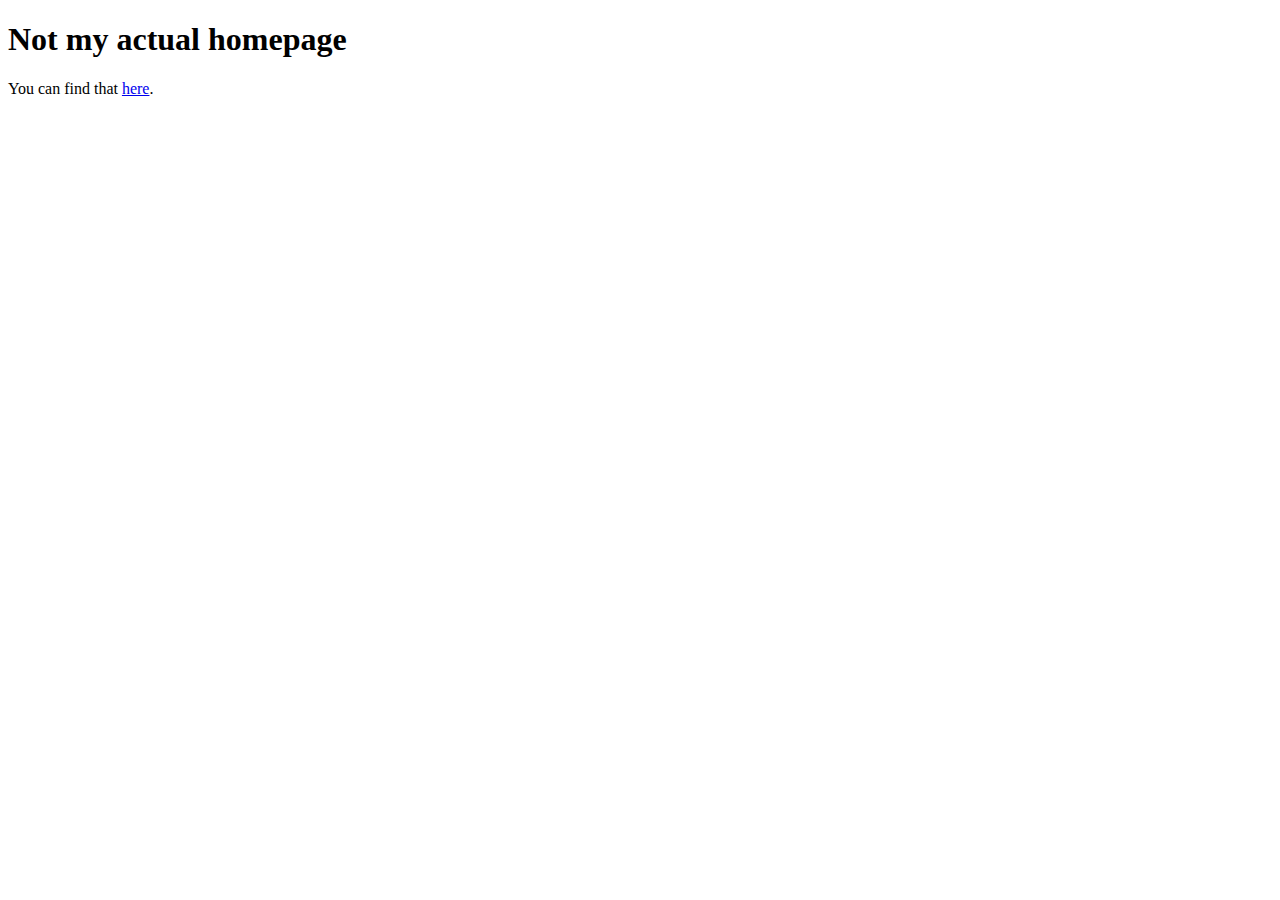
<file: index.html>
<!DOCTYPE html>
<html>
  <head>
    <meta charset="utf-8">
    <title>My Github Homepage</title>
  </head>
  <body>
    <h1>Not my actual homepage</h1>
    <p>
      You can find that <a href="https://steventancheta.com">here</a>.
    </p>
  </body>
</html>
</file>
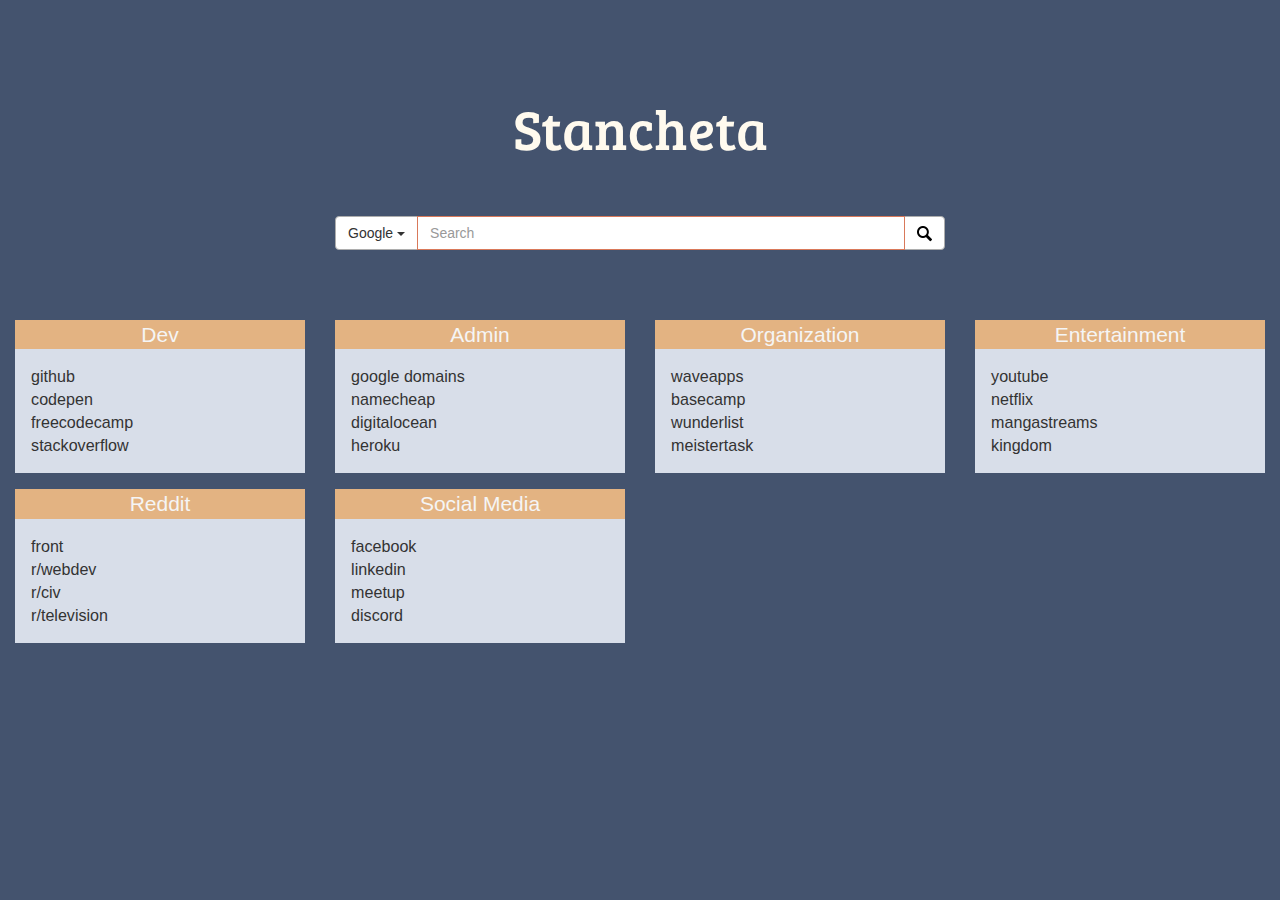
<file: startpage/index.html>
<!DOCTYPE html>
<html>
  <head>
    <meta charset="utf-8">
    <title>Steven's Start Page</title>
    <link href="https://maxcdn.bootstrapcdn.com/bootstrap/3.3.7/css/bootstrap.min.css" rel="stylesheet" integrity="sha384-BVYiiSIFeK1dGmJRAkycuHAHRg32OmUcww7on3RYdg4Va+PmSTsz/K68vbdEjh4u" crossorigin="anonymous">
    <link rel="stylesheet" type="text/css" href="assets/index.css" />
  </head>
  <body>
    <h1>Stancheta</h1>
    <div class="container-fluid">
      <div class="row">
        <div class="col-xs-12 col-sm-12 col-md-8 col-lg-6 col-centered">
          <div class="input-group">
            <div class="input-group-btn">
              <button type="button" class="btn btn-accent dropdown-toggle" data-toggle="dropdown">
                <span id="search-val">Google</span> <span class="caret"></span>
              </button>
              <ul id="search-dropdown" class="dropdown-menu">
              </ul>
            </div>
            <input type="text" class="form-control" placeholder="Search" aria-describedby="basic-addon1" autofocus>
            <span class="input-group-btn"><button id='search-button' class="btn btn-accent" type="button"><img src="assets/search.png" alt="search icon" /></button></span>
          </div>
        </div>
      </div>
      <div class="row row-xl-padding">
        <div id="links-root"></div>
        <div id="notes-root"></div>
      </div>
    </div>
    <script src="assets/index.js"></script>
  </body>
</html>
</file>
<file: startpage/assets/index.css>
@import 'https://fonts.googleapis.com/css?family=Bree+Serif';

body {
  background-color: #44536E;
  color: #FFFAEE;
}

h1 {
  font-family: 'Bree Serif', serif;
  font-size: 4em;
  text-align: center;
  margin: 1.75em 0 1em 0;
}

.col-centered {
  float: none;
  margin: 0 auto;
}

.container-fluid .row {
  margin-bottom: 5em;
}

.form-control:focus {
  border-color: #D9795A;
  box-shadow: none;
}

/* Search Bar */
.btn-accent {
  background-color: #fff;
  border-color: #adadad;
  color: #333;
}

.btn-accent:hover, .btn-accent:focus {
  background-color: #CFBCB2;
  border-color: #adadad;
  color: #333;
}

.dropdown-menu li {
  color: #333;
  display: block;
  font-weight: 400;
  line-height: 1.42857143;
  padding: 3px 20px;
  cursor: pointer;
  margin: 0;
}

.dropdown-menu li:hover {
  background-color: #CFBCB2;
  color: #262626;
}

/* link boxes */
.link-header {
  background-color: #E3B382;
  text-align: center;
}

.link-header h2 {
  color: #f5f5f5;
  font-size: 1.5em;
  margin: 0;
  padding: 0.15em;
}

.link-body {
  background-color: #D8DEE9;
  font-size: 1.15em;
  margin-bottom: 1em;
}

.link-body ul {
  padding: 1em;
}

.link-body li {
  list-style: none;
}

.link-body a {
  color: #333;
}
.link-body a:hover {
  color: #D9795A;
  text-decoration: none;
}

@media (min-width: 1440px) { 
  .row-xl-padding {
    padding: 0 18%;
  }
 }
</file>
